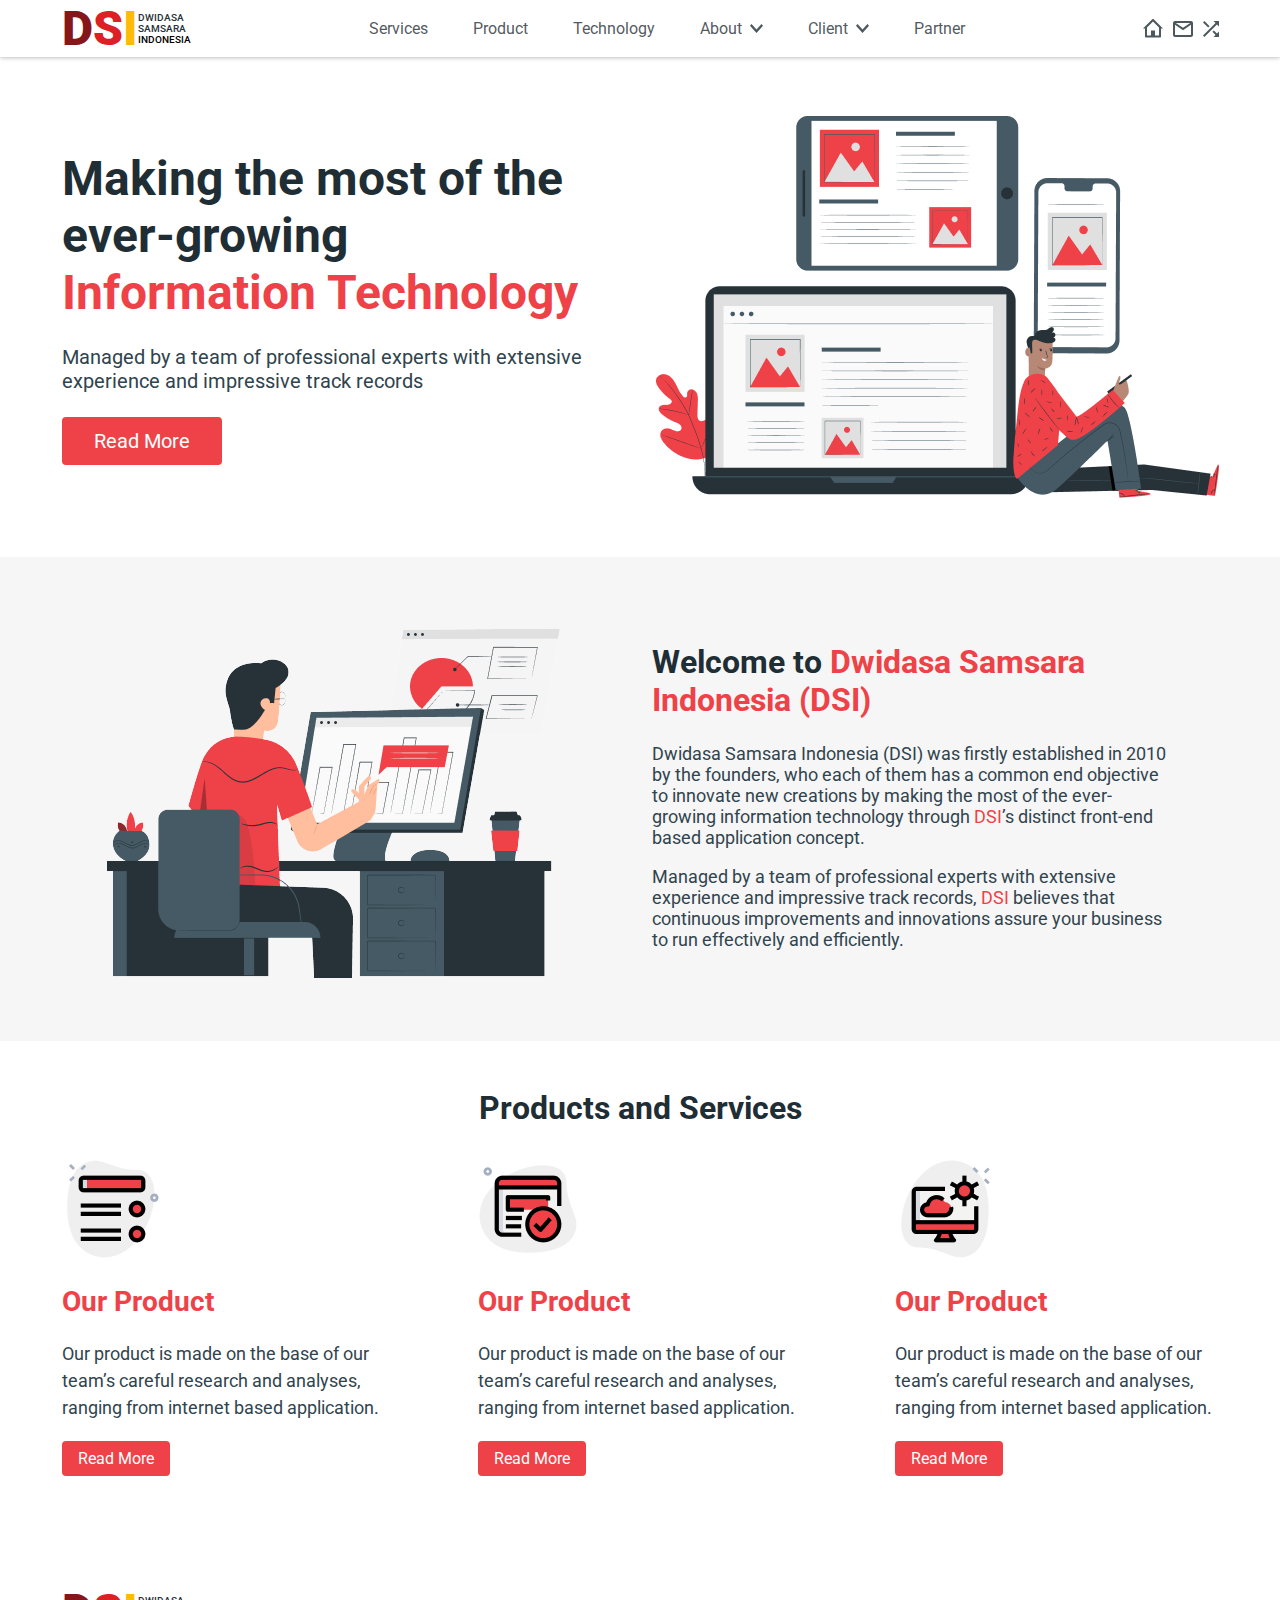
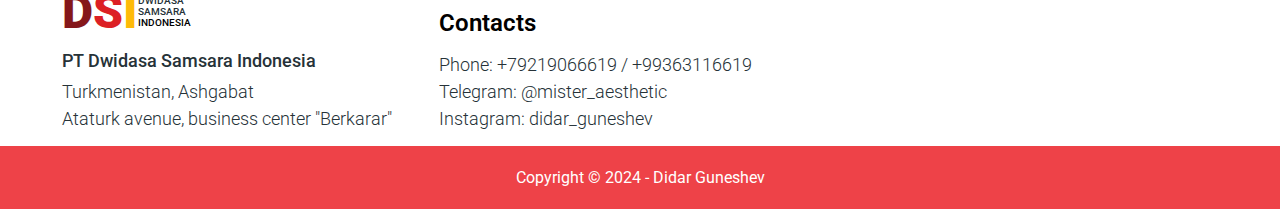
<file: index.html>
<!DOCTYPE html>
<html lang="en">
<head>
    <meta charset="UTF-8">
    <meta name="viewport" content="width=device-width, initial-scale=1.0">
    <title>Document</title>
    <!-- Подключаем CSS -->
    <link rel="stylesheet" href="./css/style.css">
    <link rel="preconnect" href="https://fonts.googleapis.com">
    <link rel="preconnect" href="https://fonts.gstatic.com" crossorigin>
    <link href="https://fonts.googleapis.com/css2?family=Roboto:ital,wght@0,100;0,300;0,400;0,500;0,700;0,900;1,100;1,300;1,400;1,500;1,700;1,900&display=swap" rel="stylesheet">
</head>
<body>

    <svg xmlns="http://www.w3.org/2000/svg" display="none">
        <symbol id="mail">
            <path fill-rule="evenodd" clip-rule="evenodd" d="M0 2C0 0.895431 0.895431 0 2 0H18C19.1046 0 20 0.895431 20 2V14C20 15.1046 19.1046 16 18 16H2C0.895431 16 0 15.1046 0 14V2ZM18 3.8685V14H2V3.86851L10 9.20184L18 3.8685ZM17.1972 2H2.80279L10 6.79814L17.1972 2Z"/>
        </symbol>
        <symbol id="down-arrow">
            <path d="M0 1.71429L6.5 9L13 1.71429L11.4706 8.83195e-07L6.5 5.57143L1.52941 0L0 1.71429Z"/>
        </symbol>
        <symbol id="shuffle">
            <path fill-rule="evenodd" clip-rule="evenodd" d="M6.59 5.17L1.41 0L0 1.41L5.17 6.58L6.59 5.17ZM10.5 0L12.54 2.04L0 14.59L1.41 16L13.96 3.46L16 5.5V0H10.5ZM9.42 10.82L10.83 9.41L13.96 12.54L16 10.5V16H10.5L12.55 13.95L9.42 10.82Z"/>
        </symbol>
        <symbol id="hause">
            <path fill-rule="evenodd" clip-rule="evenodd" d="M2 9.58579H0L9.29289 0.292893C9.68342 -0.0976315 10.3166 -0.0976306 10.7071 0.292894L20 9.58579H18V17.5858C18 18.1381 17.5523 18.5858 17 18.5858H3C2.44772 18.5858 2 18.1381 2 17.5858V9.58579ZM4 16.5858H8V11.5858H12V16.5858H16V8.41421L10 2.41421L4 8.41421V16.5858Z"/>
        </symbol>
    </svg>
    <header class="header">
        <div class="header-inner container">
            <div class="logo">
                <div class="logo-left">
                    <span>D</span><span>S</span><span>I</span>
                </div>
                <div class="logo-right">
                    <span>DWIDASA</span>
                    <span>SAMSARA</span>
                    <span>INDONESIA</span>
                </div>
            </div>
            <div class="header-content">
                <div class="header-content-item">Services</div>
                <div class="header-content-item">Product</div>
                <div class="header-content-item">Technology</div>
                <div class="header-content-item dropdown">
                    <div class="dropdown-inner">
                        <span>About</span>
                        <svg width="13" height="9">
                            <use href="#down-arrow"></use>
                        </svg>
                    </div>
                    <div class="dropdown-content">
                        <div class="dropdown-item">Fetures</div>
                        <div class="dropdown-item">Ishnokady</div>
                        <div class="dropdown-item">Dragon Oil</div>
                    </div>
                </div>
                <div class="header-content-item dropdown">
                    <div class="dropdown-inner">
                        <span>Client</span>
                        <svg width="13" height="9">
                            <use href="#down-arrow"></use>
                        </svg>
                    </div>
                    <div class="dropdown-content">
                        <div class="dropdown-item">ITEA</div>
                        <div class="dropdown-item">Ishnokady</div>
                        <div class="dropdown-item">Dragon Oil</div>
                    </div>
                </div>
                <div class="header-content-item">Partner</div>
            </div>

            <div class="header-icons">
                <svg width="20" height="19">
                    <use href="#hause"></use>
                </svg>
                <svg width="20" height="16">
                    <use href="#mail"></use>
                </svg>
                <svg width="16" height="16">
                    <use href="#shuffle"></use>
                </svg>
            </div>
        </div>
    </header>
    <main>
        <section class="intro container">
            <div>
                <h1 class="intro-title">
                    Making the most of the 
                    <br>
                    ever-growing
                    <br>
                     <!--br - делает абзац  -->
                    <span>Information Technology</span>
                </h1>
                <p class="intro-text">
                    Managed by a team of professional experts with extensive experience and impressive track records                </p>
                <a href="" class="intro-btn">Read More</a>
            </div>
            <img src="./images/intro.png" alt="">
        </section>

        <section class="info">
            <div class="container info-wrapper">
                <img src="./images/info.png" alt="">

                <div class="info-content">
                    <h2 class="info-title">
                        Welcome to <span>Dwidasa Samsara Indonesia (DSI)</span>
                    </h2>
                    <article class="info-article">
                        <p class="info-text">
                            Dwidasa Samsara Indonesia (DSI) was firstly established in 2010 by the founders, who each of them has a common end objective to innovate new creations by making the most of the ever-growing information technology through <span>DSI</span>’s distinct front-end based application concept.
                        </p>
                        <p class="info-text">
                            Managed by a team of professional experts with extensive experience and impressive track records, <span>DSI</span> believes that continuous improvements and innovations assure your business to run effectively and efficiently.
                        </p>
                    </article>
                </div>
            </div>
        </section>


        <section class="product container">
            <h2 class="product-title">Products and Services</h2>
            <div class="product-inner">
                <div class="product-item">
                    <img src="./images/products/product-1.png" alt="" class="product-item-pic">

                    <h3 class="product-item-title">Our Product</h3>

                    <p class="product-item-text">
                        Our product is made on the base of our team’s careful research and analyses, ranging from internet based application.
                    </p>

                    <a href="/" class="product-item-link">Read More</a>
                </div>
                <div class="product-item">
                    <img src="./images/products/product-2.png" alt="" class="product-item-pic">

                    <h3 class="product-item-title">Our Product</h3>

                    <p class="product-item-text">
                        Our product is made on the base of our team’s careful research and analyses, ranging from internet based application.
                    </p>

                    <a href="/" class="product-item-link">Read More</a>
                </div>
                <div class="product-item">
                    <img src="./images/products/product-3.png" alt="" class="product-item-pic">

                    <h3 class="product-item-title">Our Product</h3>

                    <p class="product-item-text">
                        Our product is made on the base of our team’s careful research and analyses, ranging from internet based application.
                    </p>

                    <a href="/" class="product-item-link">Read More</a>
                </div>

        </section>
    </main>
    <footer class="footer">
        <div class="footer-info container">
            <div class="footer-info-item">
                <div class="logo">
                    <div class="logo-left">
                        <span>D</span><span>S</span><span>I</span>
                    </div>
                    <div class="logo-right">
                        <span>DWIDASA</span>
                        <span>SAMSARA</span>
                        <span>INDONESIA</span>
                    </div>
                </div>
                <h4 class="footer-info-title">PT Dwidasa Samsara Indonesia</h4>
                <p class="footer-info-text">
                    Turkmenistan, Ashgabat
                    <br>
                    Ataturk avenue, business center "Berkarar"
                </p>
            </div>

            <div class="footer-info-item">
                <h3 class="footer-contacts-title">Contacts</h3>
                <p class="footer-info-text">
                    Phone: +79219066619 / +99363116619
                    <br>
                    Telegram: @mister_aesthetic
                    <br>
                    Instagram: didar_guneshev
                </p>
            </div>
        </div>

        <div class="footer-rights">
            Copyright © 2024 - <span>Didar Guneshev</span>
        </div>
    </footer>
</body>
</html>
</file>
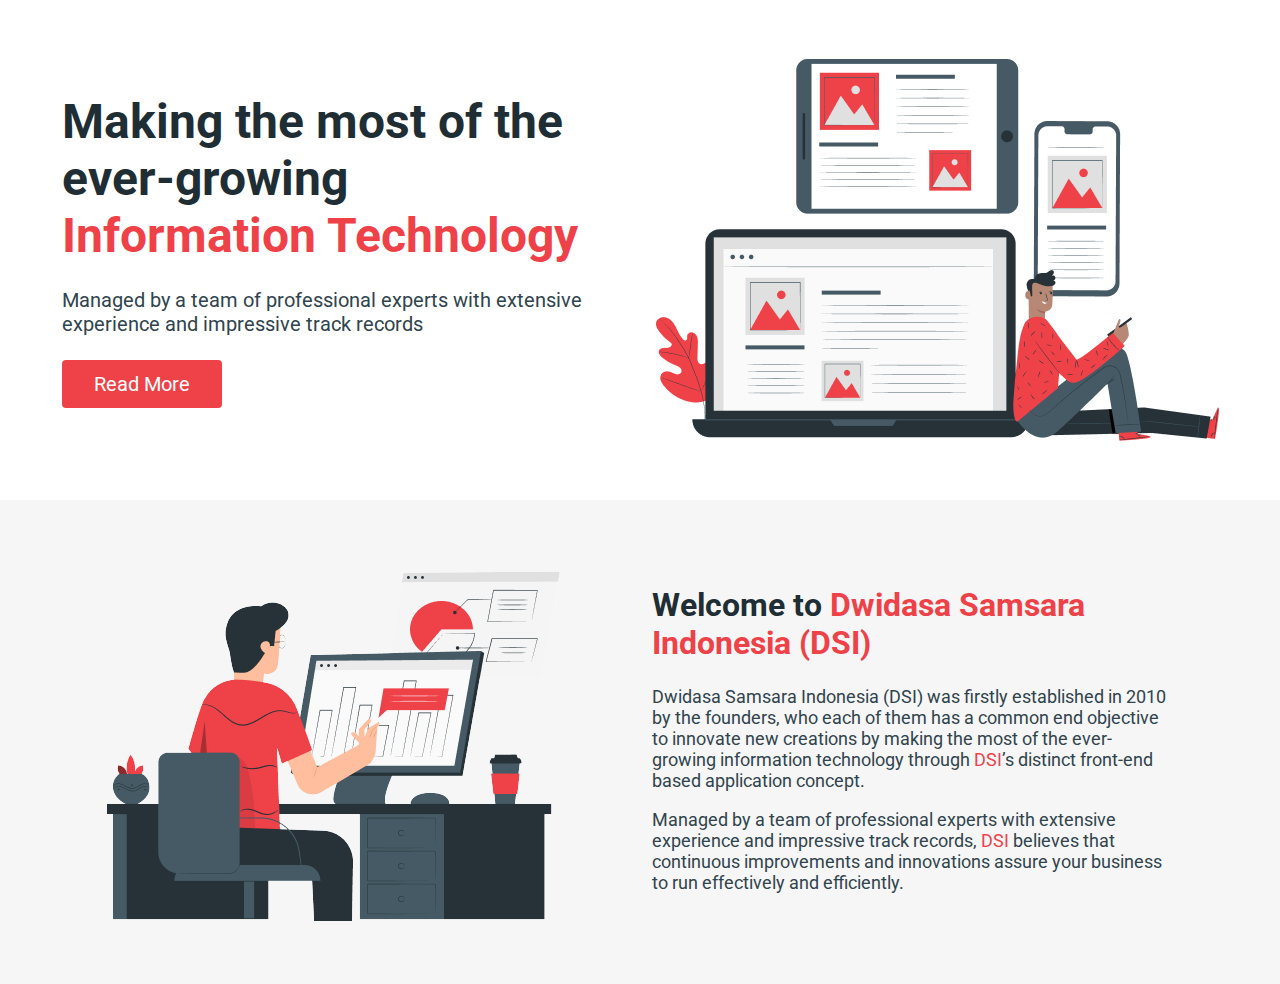
<file: main.html>
<!DOCTYPE html>
<html lang="en">
<head>
    <meta charset="UTF-8">
    <meta name="viewport" content="width=device-width, initial-scale=1.0">
    <title>Document</title>
    <!-- Подключаем CSS -->
    <link rel="stylesheet" href="./css/style.css">
    <link rel="preconnect" href="https://fonts.googleapis.com">
    <link rel="preconnect" href="https://fonts.gstatic.com" crossorigin>
    <link href="https://fonts.googleapis.com/css2?family=Roboto:ital,wght@0,100;0,300;0,400;0,500;0,700;0,900;1,100;1,300;1,400;1,500;1,700;1,900&display=swap" rel="stylesheet">
</head>
<body>
    <main>
        <section class="intro container">
            <div>
                <h1 class="intro-title">
                    Making the most of the 
                    <br>
                    ever-growing
                    <br>
                     <!--br - делает абзац  -->
                    <span>Information Technology</span>
                </h1>
                <p class="intro-text">
                    Managed by a team of professional experts with extensive experience and impressive track records                </p>
                <a href="" class="intro-btn">Read More</a>
            </div>
            <img src="./images/intro.png" alt="">
        </section>

        <section class="info">
            <div class="container info-wrapper">
                <img src="./images/info.png" alt="">

                <div class="info-content">
                    <h2 class="info-title">
                        Welcome to <span>Dwidasa Samsara Indonesia (DSI)</span>
                    </h2>
                    <article class="info-article">
                        <p class="info-text">
                            Dwidasa Samsara Indonesia (DSI) was firstly established in 2010 by the founders, who each of them has a common end objective to innovate new creations by making the most of the ever-growing information technology through <span>DSI</span>’s distinct front-end based application concept.
                        </p>
                        <p class="info-text">
                            Managed by a team of professional experts with extensive experience and impressive track records, <span>DSI</span> believes that continuous improvements and innovations assure your business to run effectively and efficiently.
                        </p>
                    </article>
                </div>
            </div>
        </section>
    </main>
</body>
</html>
</file>
<file: css/style.css>
html {
    box-sizing: border-box;
}
*,
*::before,
*::after {
    box-sizing: inherit;
}
body{
    font-family: 'Roboto';
    margin: 0;
}
h1, h2, h3, h4, h5, h6, p {
    margin: 0;
}
a {
    text-decoration: none;
        /*  text-decoration - убирает декорирование текста 
        underline
        none
        throughline 
        etc
    */
}
.intro {
    display: flex;
    justify-content: space-between;
    align-items: center;
    /* 
        flex - превращает элемент в flex-container
        justify-content - свойство устанавливающее правило расположения дочерних
        элементов по x
            * space-between - все элементы распологаются равномерно по ширине,
            а крайние прилегают по краям.
            * space-around - все элементы распологаются равномерно по ширине,
            а крайние имеют растояние от краёв равное половине растояния
            других элементов друг от друга.
            * center - все элементы стремятся к центру.
            * left, right, end, start, baseline
    */
    padding: 59px 0;
}
.intro > div{
    width: 47%;
}
.container {
    max-width: 1157px;
    width: 100%;
    position: relative;
    margin: 0 auto;
}
.intro-title {
    font-size: 48px;
    font-weight: 700;
    color: #1F2E35;
}
.intro-title > span, .info-title > span, .info-text > span{
    color: #EE4248;
}
.intro-text {
    font-size: 20px;
    color: #30444E;
    margin: 24px 0;
    /* margin-top: 24px; */
}
.intro-btn {
    display: inline-block;
    padding: 12px 32px;
    font-size: 20px;
    color: #FFF;
    background-color: #EE4248;
    border-radius: 4px;
}

.info{
    padding: 57px 0 63px 0;
    background-color: #F6F6F6;
}
.info-title{
    text-align: left;
    font-size: 32px;
    color: #1F2E35;
}
.info-wrapper{
    width: 100%;
    display: flex;
    justify-content: space-around;
    align-items: center;
}
.info-content {
    width: 45%;
}
.info-article {
    font-size: 18px;
    color: #30444E;
    margin-top: 24px;
}
.info-text:nth-child(2) {
    margin-top: 18px;
}

.footer {
    
}
.footer-info {
    width: 100%;
    display: flex;
    align-items: end;
    gap: 47px;
    padding-top: 115px;
    padding-bottom: 13px;
}
.footer-info-item {
}
.logo {
    display: flex;
    align-items: center;
}
.logo-left {
    font-weight: 900;
    font-size: 48px;
}
.logo-left span:first-child{
    color: #85171A;
}
.logo-left span:nth-child(2){
    color: #DC2025;
}
.logo-left span:last-child{
    color: #FEBA08;
}
.logo-right span {
    display: block;
    font-weight: 500;
    font-size: 10px;
    color: #263238;
}
.logo-right span:last-child {
    color: #000;
}
.footer-info-title {
    font-size: 18px;
    color: #263238;
    font-weight: 500;
    margin-top: 10px;
    margin-bottom: 8px;
}
.footer-info-text {
    font-size: 18px;
    font-weight: 300;
    color: #263238;
    line-height: 149%;

}
.footer-contacts-title {
    font-size: 24px;
    font-weight: 600;
    margin-bottom: 15px;
}
.footer-rights {
    width: 100%;
    padding: 22px 0;
    color: #FFF;
    text-align: center;
    background-color: #EE4248;
}

/* 
    gap - создаёт разрыв между flex - элементами
    line-height - изменяет высоту строки. 100% или 1 - cтандартная высота.
    text-align изменяет положение текста по x. 
    display: none; удаляет элемент со страницы
 */
.header {
    width: 100%;
    box-shadow: 0 1px 4px rgba(0, 0, 0, 0.25);
}
/* 
    box-shadow создаёт тень. Параметры свойства x y blur color

*/
.header-inner {
    width: 100%;
    display: flex;
    justify-content: space-between;
    align-items: center;

}
.header-content {
    display: flex;
    gap: 15px;

    color: rgba(31, 46, 53, 0.80);
    
}
.header-content-item {
    padding: 10px 15px;
    border-radius: 3px;

    transition-duration: 200ms;

}
/* 
    transition-duration устанавливает плавность перехода принимает. Устанавливается либо в секундах или в миллисекундах
    :hover - псевкласс добавляющий эффект при наводе на элемент
    fill - цвет заливки
    fill-opacity прозрачность заливки
 */
 .header-content-item:hover{
    background-color: #EE4248;
    color: #FFF;
 }
.dropdown-inner {
    display: flex;
    align-items: center;
    gap: 8px;
}
.dropdown-inner > svg, .header-icons > svg{
    fill:#1F2E35;
    fill-opacity: 0.8;
}
.header-content-item.dropdown {
    border-radius: 3px 3px 0 0;
}
.header-content-item:hover svg{
    fill: #fff;
    fill-opacity: 1;
}
.header-icons {
    display: flex;
    gap: 10px;
    align-items: center;
}
.header-icons > svg{
    transition-duration: 200ms;
}
.header-icons > svg:first-child:hover, .header-icons > svg:nth-child(2):hover, .header-icons > svg:last-child:hover {
    fill: #EE4248;
    fill-opacity: 1;
}

.dropdown{
    position: relative;
}
.dropdown-content{
    position: absolute;
    top: 100%;
    left: 0;
    z-index: 1;
    opacity: 0;

    transition-duration: 200ms;
}
.dropdown:hover .dropdown-content{
    opacity: 1;
}
.dropdown-item{
    width: 130%;
    padding: 10px 15px;

    font-size: 18px;
    color: #fff;
    background-color: #EE4248;
}
.dropdown-item:first-child{
    border-radius: 0 3px 0 0 ;
}
.dropdown-item:last-child{
    border-radius: 0 0 3px 3px;
}
/* 
    opacity - устанавливает прозрачность от 0 до 1
    z-index - устанавливает порядок наложения для элементов со свойством position
    position - устанавливает позиционирование для элементов.
        Имеет следуюзие значения: 
            relative Элемент позиционируется так же, как и статичный, но его отображение может быть смещено относительно своего начального положения
            absolute - Убирает элемент из потока делая его поверх остальных.
            Более подробная информация: https://doka.guide/css/position/
    top, left, right, bottom - указывает положение от этих краёв. Так же их можно 
    комбинировать.
*/

.product {
}
.container {
}
.product-title {
    font-size: 32px;
    font-weight: medium;
    color: #1F2E35;
    text-align: center;

    margin-top: 48px;
}
.product-inner {
    width: 100%;
    display: flex;
    justify-content: space-between;
    flex-wrap: wrap;
    gap: 16px;

    margin-top: 32px;
}
.product-item {
    width: 28%;
}
.product-item-title {
    font-size: 28px;
    font-weight: medium;
    color: #EE4248;
    margin: 22px 0;
}
.product-item-text {
    font-size: 18px;
    color: #30444E;
    line-height: 150%;
    margin-bottom: 28px;
}
.product-item-link {
    color: #fff;
    padding: 8px 16px;
    background-color: #EE4248;
    border-radius: 4px;

}
</file>
